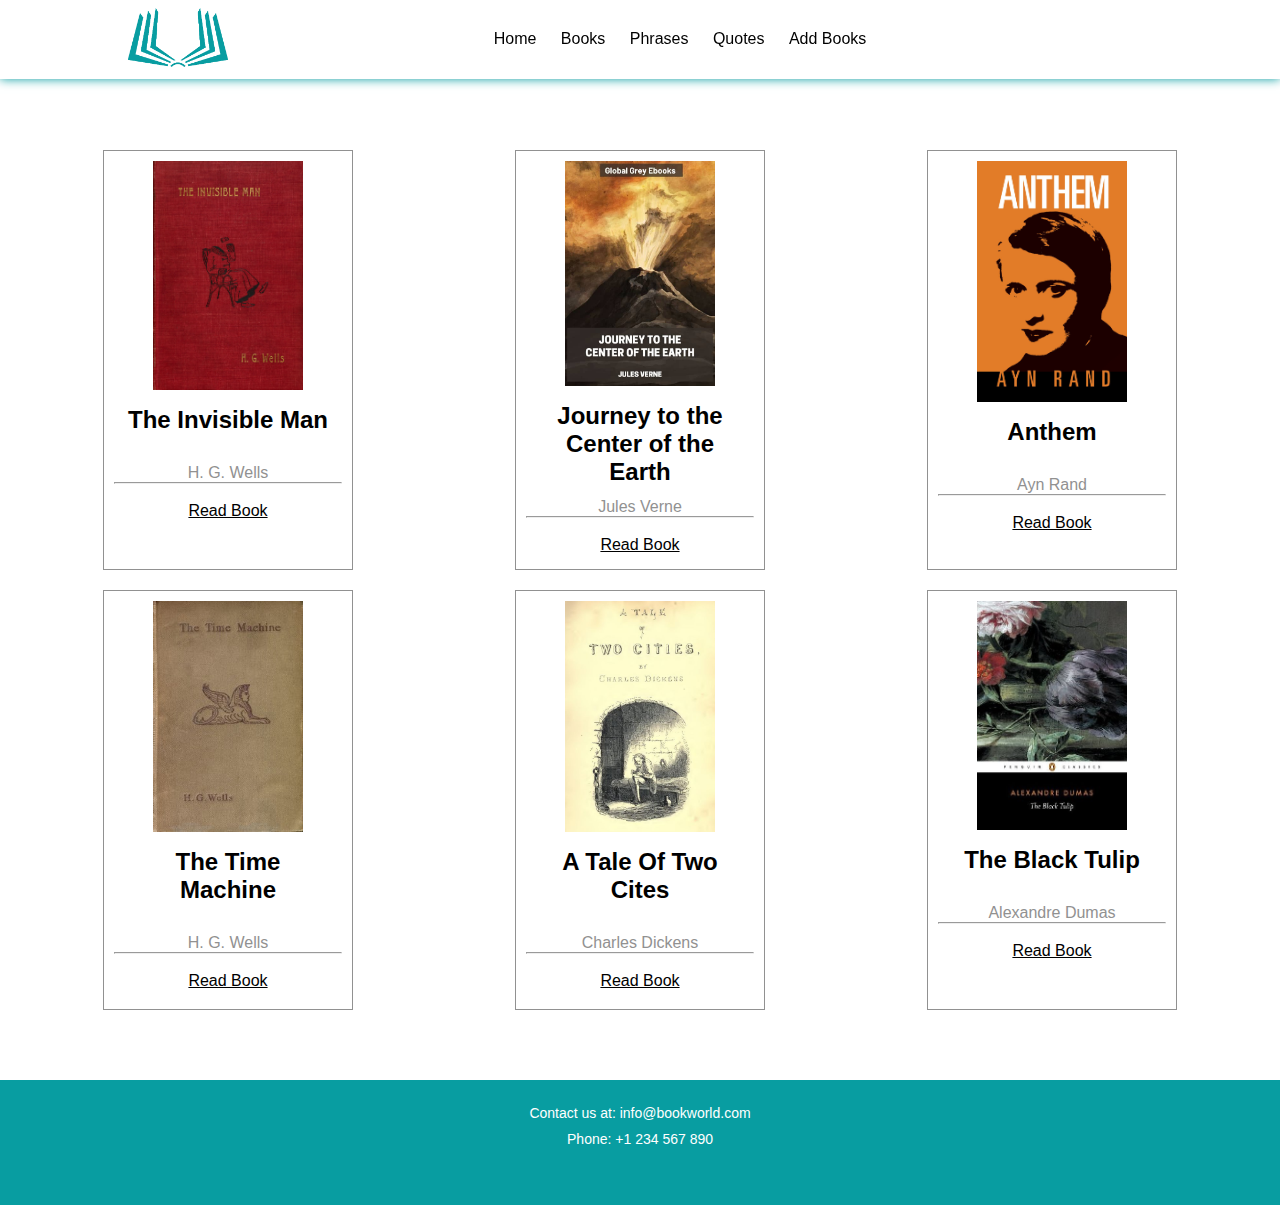
<file: client/Books.html>
<!DOCTYPE html>
<html lang="en">
<head>
    <meta charset="UTF-8">
    <meta http-equiv="X-UA-Compatible" content="IE=edge">
    <meta name="viewport" content="width=device-width, initial-scale=1.0">
    <link rel="shortcut icon" href="./image/logo.png" type="image/x-icon" />
    <title>Book Store Website</title>
    <link rel="stylesheet" href="Books_style.css">
    <link rel="stylesheet" href="https://cdnjs.cloudflare.com/ajax/libs/font-awesome/6.1.1/css/all.min.css" integrity="sha512-KfkfwYDsLkIlwQp6LFnl8zNdLGxu9YAA1QvwINks4PhcElQSvqcyVLLD9aMhXd13uQjoXtEKNosOWaZqXgel0g==" crossorigin="anonymous" referrerpolicy="no-referrer" />
</head>
<body>
    
    <section>

        <nav>

            <div class="logo">
                <img src="image/logo.png">
            </div>

            <ul>
                <li><a href="Home.html">Home</a></li>
                <li><a href="Books.html">Books</a></li>
                <li><a href="phrases.html">Phrases</a></li>
                <li><a href="quotes.html">Quotes</a></li>
                <li><a href="upload.html">Add Books</a></li>
              </ul>
      

            <div class="social_icon">
                <i class="fa-solid fa-magnifying-glass"></i>
                <i class="fa-solid fa-heart"></i>
            </div>

        </nav>

       

    </section>




   



   

    <!--Books-->

    <div class="featured_boks">

        <h1></h1>

        <div class="featured_book_box">

            <div class="featured_book_card">

                <div class="featurde_book_img">
                    <img src="image/env_man.jpg">
                </div>

                <div class="featurde_book_tag">
                    <h2>The Invisible Man</h2>
                    <br>
                    <p class="writer">H. G. Wells</p>
                </div> <hr><br>
                <a class="aa"  href="https://www.gutenberg.org/files/5230/5230-h/5230-h.htm">Read Book</a>
            </div>

            <div class="featured_book_card">

                <div class="featurde_book_img">
                    <img src="image/jules-verne_journey-to-the-center-of-the-earth.jpg">
                </div>

                <div class="featurde_book_tag">
                    <h2>Journey to the Center of the Earth</h2>
                    
                    <p class="writer">Jules Verne</p>
                    <hr>
                    <br>
                </div>  
                
                
                <a class="aa" href="https://www.gutenberg.org/cache/epub/18857/pg18857-images.html">Read Book</a>             

            </div>

            <div class="featured_book_card">

                <div class="featurde_book_img">
                    <img src="image/images.jpg">
                </div>

                <div class="featurde_book_tag">
                    <h2>Anthem</h2>
                    <br>
                    <p class="writer">Ayn Rand
                    </p>
                    
                </div>
                <hr>  
                <br>
                <a class="aa" href="https://www.gutenberg.org/files/1250/1250-h/1250-h.htm">Read Book</a>             

            </div>

            <div class="featured_book_card">

                <div class="featurde_book_img">
                    <img src="image/time machine.jpg">
                </div>

                <div class="featurde_book_tag">
                    <h2>The Time Machine</h2>
                    <br>
                    <p class="writer">H. G. Wells</p>
        
                </div>
                <hr>     
                <br>          
                <a class="aa" href="https://www.gutenberg.org/cache/epub/35/pg35-images.html">Read Book</a>


            </div>

            <div class="featured_book_card">

                <div class="featurde_book_img">
                    <img src="image/a tale of two cites.jpg">
                </div>

                <div class="featurde_book_tag">
                    <h2>A Tale Of Two Cites</h2>
                    <br>
                    <p class="writer">Charles Dickens</p>

                </div>    
                <hr>
                <br>
                <a class="aa" href="https://www.gutenberg.org/files/98/98-h/98-h.htm">Read Book</a>
               

            </div>

            <div class="featured_book_card">

                <div class="featurde_book_img">
                    <img src="image/black tulipjpg.jpg">
                </div>

                <div class="featurde_book_tag">
                    <h2>The Black Tulip</h2>
                    <br>
                    <p class="writer">Alexandre Dumas</p>
        
                </div> 
                <hr>   
                <br>
                <a  class="aa" href="https://www.gutenberg.org/files/965/965-h/965-h.htm">Read Book</a>           

            </div>
            
            
            </div>

            

        </div>

    </div>



    
   

           

  


   <!--Footer-->

   <footer>
    <div class="footer-content">
        <p>Contact us at: info@bookworld.com</p>
        <p>Phone: +1 234 567 890</p>
        <div class="social-icons">
            <a href="#"><i class="fa-brands fa-facebook"></i></a>
            <a href="#"><i class="fa-brands fa-instagram"></i></a>
            <a href="#"><i class="fa-brands fa-twitter"></i></a>
        </div>
    </div>
</footer>
</file>
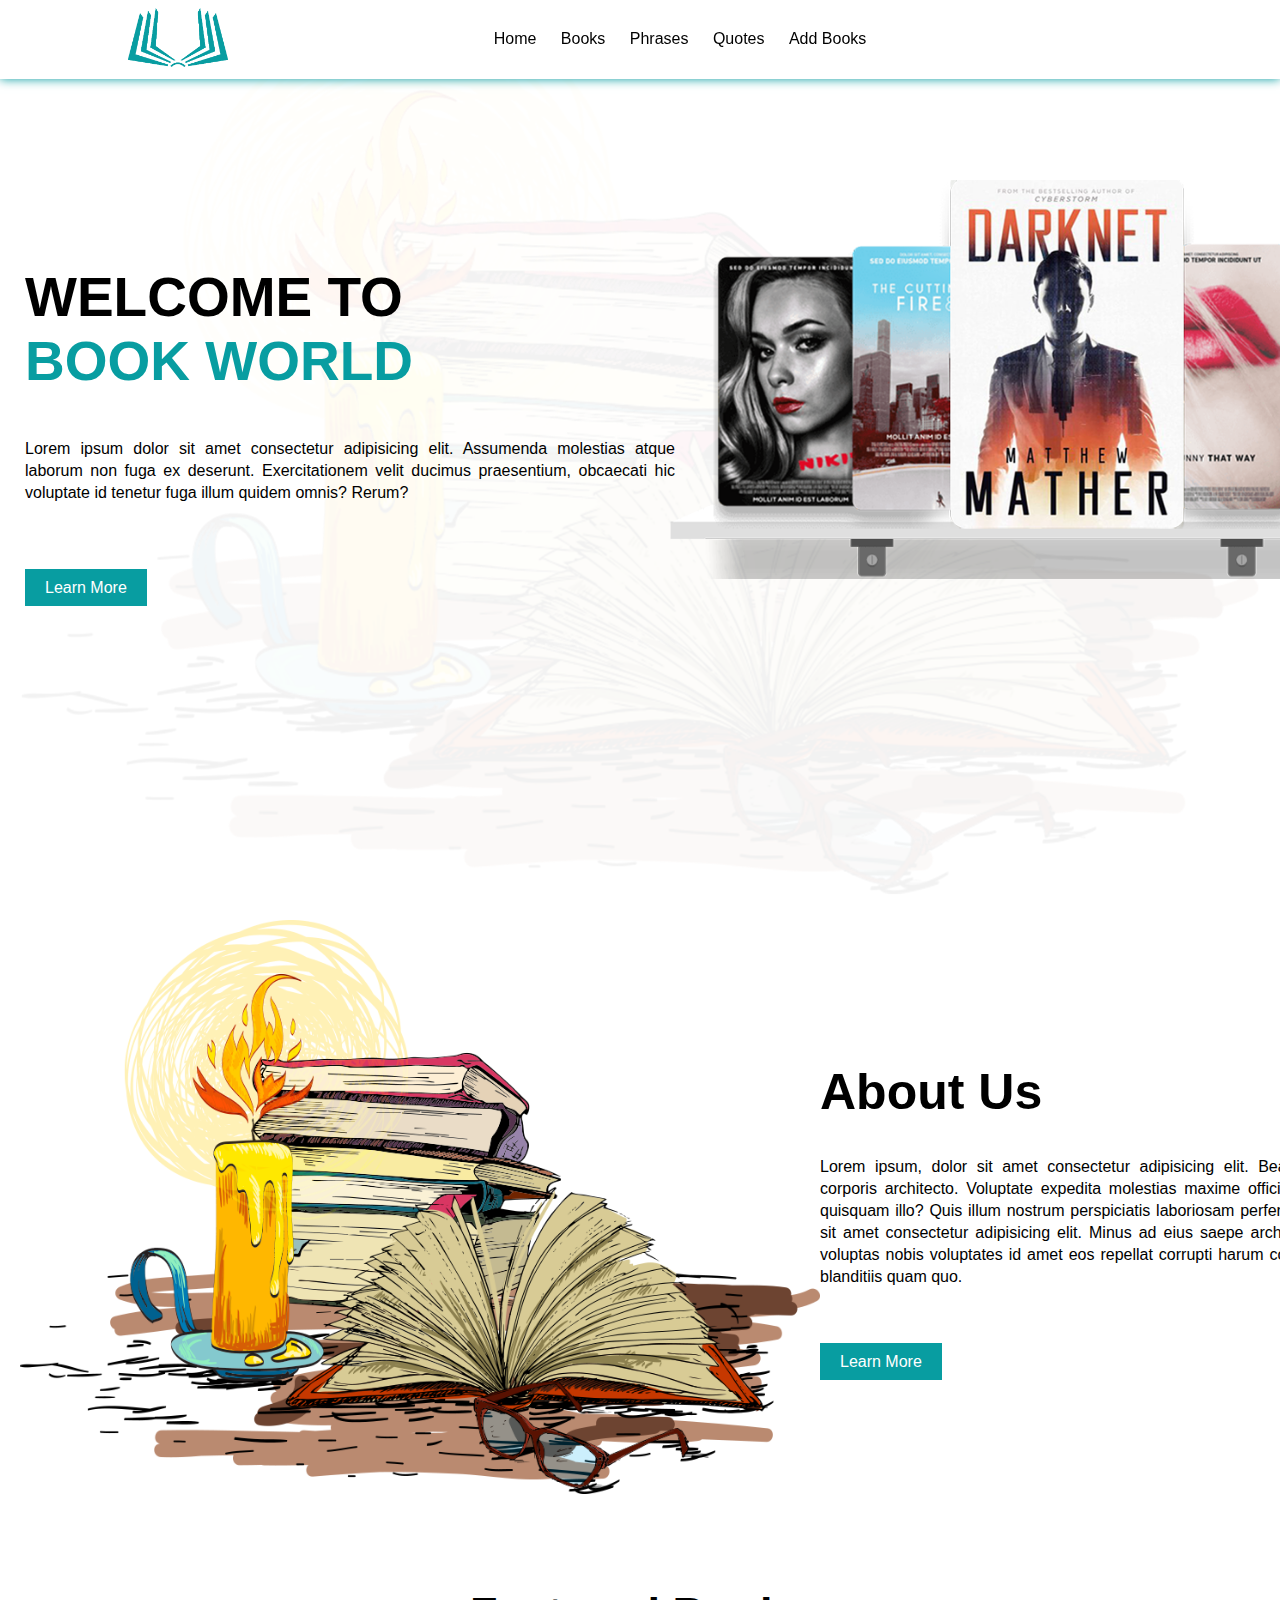
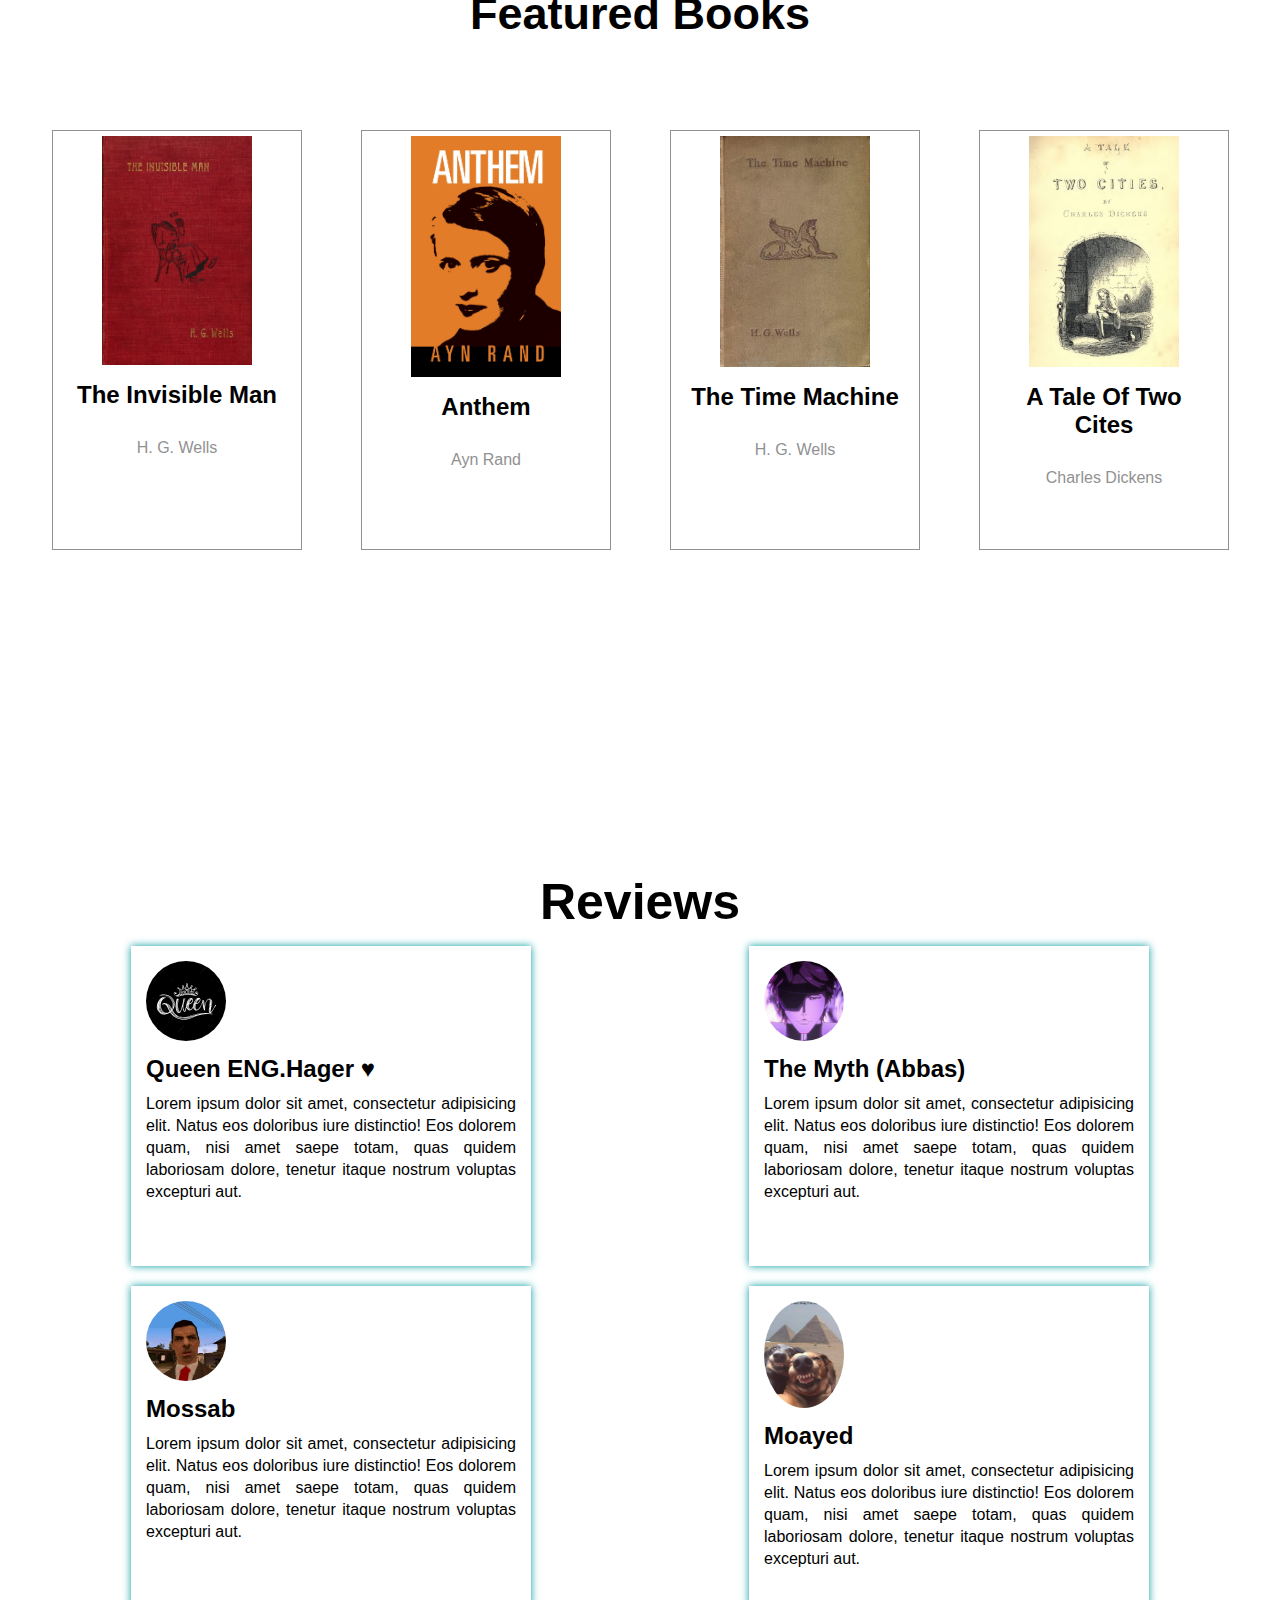
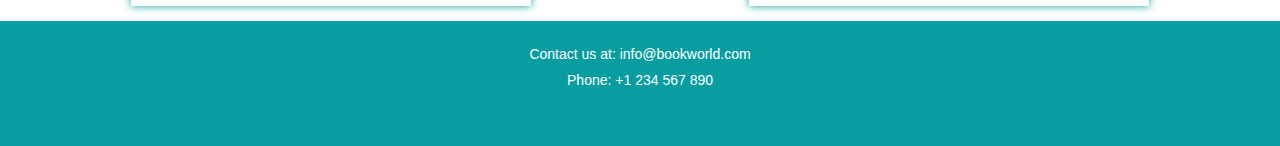
<file: client/Home.html>
<!DOCTYPE html>
<html lang="en">
<head>
    <meta charset="UTF-8">
    <meta http-equiv="X-UA-Compatible" content="IE=edge">
    <meta name="viewport" content="width=device-width, initial-scale=1.0">
    <link rel="shortcut icon" href="./image/logo.png" type="image/x-icon" />
    <title>Book WORLD</title>
    <link rel="stylesheet" href="Home_style.css">
    
    <link rel="stylesheet" href="https://cdnjs.cloudflare.com/ajax/libs/font-awesome/6.1.1/css/all.min.css" integrity="sha512-KfkfwYDsLkIlwQp6LFnl8zNdLGxu9YAA1QvwINks4PhcElQSvqcyVLLD9aMhXd13uQjoXtEKNosOWaZqXgel0g==" crossorigin="anonymous" referrerpolicy="no-referrer" />
</head>
<body>
    
    <section>

        <nav>

            <div class="logo">
                <img src="image/logo.png">
            </div>

            <ul>
                <li><a href="Home.html">Home</a></li>
                <li><a href="Books.html">Books</a></li>
                <li><a href="phrases.html">Phrases</a></li>
                <li><a href="quotes.html">Quotes</a></li>
                <li><a href="upload.html">Add Books</a></li>
              </ul>
      

            <div class="social_icon">
                <i class="fa-solid fa-magnifying-glass"></i>
                <i class="fa-solid fa-heart"></i>
            </div>

        </nav>

        <div class="main">

            <div class="main_tag">
                <h1>WELCOME TO<br><span>BOOK WORLD</span></h1>

                <p>
                    Lorem ipsum dolor sit amet consectetur adipisicing elit. Assumenda molestias atque laborum 
                    non fuga ex deserunt. Exercitationem velit ducimus praesentium, obcaecati hic voluptate id 
                    tenetur fuga illum quidem omnis? Rerum?
                </p>
                <a href="#" class="main_btn">Learn More</a>

            </div>

            <div class="main_img">
                <img src="image/table.png">
            </div>

        </div>

    </section>

    <!--About-->

    <div class="about">

        <div class="about_image">
            <img src="image/about.png">
        </div>
        <div class="about_tag">
            <h1>About Us</h1>
            <p>
                Lorem ipsum, dolor sit amet consectetur adipisicing elit. Beatae cumque atque dolor corporis 
                architecto. Voluptate expedita molestias maxime officia natus consectetur dolor quisquam illo? 
                Quis illum nostrum perspiciatis laboriosam perferendis? Lorem ipsum dolor sit amet consectetur 
                adipisicing elit. Minus ad eius saepe architecto aperiam laboriosam voluptas nobis voluptates 
                id amet eos repellat corrupti harum consectetur, dolorum dolore blanditiis quam quo.
            </p>
            <a href="#" class="about_btn">Learn More</a>
        </div>

    </div>

    <!--Books-->

    <div class="featured_boks">

        <h1>Featured Books</h1>

        <div class="featured_book_box">

            <div class="featured_book_card">

                <div class="featurde_book_img">
                    <img src="image/env_man.jpg">
                </div>

                <div class="featurde_book_tag">
                    <h2>The Invisible Man</h2>
                    <br>
                    <p class="writer">H. G. Wells</p>
                </div>  
                             

            </div>

            <div class="featured_book_card">

                <div class="featurde_book_img">
                    <img src="image/images.jpg">
                </div>

                <div class="featurde_book_tag">
                    <h2>Anthem</h2>
                    <br>
                    <p class="writer">Ayn Rand
                    </p>
                    
                </div>

            </div>

            <div class="featured_book_card">

                <div class="featurde_book_img">
                    <img src="image/time machine.jpg">
                </div>

                <div class="featurde_book_tag">
                    <h2>The Time Machine</h2>
                    <br>
                    <p class="writer">H. G. Wells</p>
        
                </div>             

            </div>

            <div class="featured_book_card">

                <div class="featurde_book_img">
                    <img src="image/a tale of two cites.jpg">
                </div>

                <div class="featurde_book_tag">
                    <h2>A Tale Of Two Cites</h2>
                    <br>
                    <p class="writer">Charles Dickens</p>

                </div>             

            </div>

        </div>

    </div>

    <!--Reviews-->

    <div class="reviews">
        <h1>Reviews</h1>

        <div class="review_box">

            <div class="review_card">
                <i class="fa-solid fa-quote-right"></i>
                <div class="card_top">
                    <img src="image/queen.jpeg">
                </div>
                <div class="card">
                    <h2>Queen ENG.Hager <span>&#9829;</span></h2>
                    <p>Lorem ipsum dolor sit amet, consectetur adipisicing elit. Natus eos doloribus iure 
                        distinctio! Eos dolorem quam, nisi amet saepe totam, quas quidem laboriosam dolore, 
                        tenetur itaque nostrum voluptas excepturi aut.
                    </p>
                    <div class="review_icon">
                        <i class="fa-solid fa-star"></i>
                        <i class="fa-solid fa-star"></i>
                        <i class="fa-solid fa-star"></i>
                        <i class="fa-solid fa-star"></i>
                        <i class="fa-solid fa-star-half-stroke"></i>
                    </div>
                </div>
            </div>

            <div class="review_card">
                <i class="fa-solid fa-quote-right"></i>
                <div class="card_top">
                    <img src="image/izen.jpeg">
                </div>
                <div class="card">
                    <h2>The Myth (Abbas) </h2>
                    <p>Lorem ipsum dolor sit amet, consectetur adipisicing elit. Natus eos doloribus iure 
                        distinctio! Eos dolorem quam, nisi amet saepe totam, quas quidem laboriosam dolore, 
                        tenetur itaque nostrum voluptas excepturi aut.
                    </p>
                    <div class="review_icon">
                        <i class="fa-solid fa-star"></i>
                        <i class="fa-solid fa-star"></i>
                        <i class="fa-solid fa-star"></i>
                        <i class="fa-solid fa-star"></i>
                        <i class="fa-solid fa-star-half-stroke"></i>
                    </div>
                </div>
            </div>

            <div class="review_card">
                <i class="fa-solid fa-quote-right"></i>
                <div class="card_top">
                    <img src="image/Funny Bunny Opi.jpeg">
                </div>
                <div class="card">
                    <h2>Mossab</h2>
                    <p>Lorem ipsum dolor sit amet, consectetur adipisicing elit. Natus eos doloribus iure 
                        distinctio! Eos dolorem quam, nisi amet saepe totam, quas quidem laboriosam dolore, 
                        tenetur itaque nostrum voluptas excepturi aut.
                    </p>
                    <div class="review_icon">
                        <i class="fa-solid fa-star"></i>
                        <i class="fa-solid fa-star"></i>
                        <i class="fa-solid fa-star"></i>
                        <i class="fa-solid fa-star"></i>
                        <i class="fa-solid fa-star-half-stroke"></i>
                    </div>
                </div>
            </div>

            <div class="review_card">
                <i class="fa-solid fa-quote-right"></i>
                <div class="card_top">
                    <img src="image/2dogs.jpeg">
                </div>
                <div class="card">
                    <h2>Moayed</h2>
                    <p>Lorem ipsum dolor sit amet, consectetur adipisicing elit. Natus eos doloribus iure 
                        distinctio! Eos dolorem quam, nisi amet saepe totam, quas quidem laboriosam dolore, 
                        tenetur itaque nostrum voluptas excepturi aut.
                    </p>
                    <div class="review_icon">
                        <i class="fa-solid fa-star"></i>
                        <i class="fa-solid fa-star"></i>
                        <i class="fa-solid fa-star"></i>
                        <i class="fa-solid fa-star"></i>
                        <i class="fa-solid fa-star-half-stroke"></i>
                    </div>
                </div>
            </div>

        </div>

    </div>

    <!--Footer-->

    <footer>
        <div class="footer-content">
            <p>Contact us at: info@bookworld.com</p>
            <p>Phone: +1 234 567 890</p>
            <div class="social-icons">
                <a href="#"><i class="fa-brands fa-facebook"></i></a>
                <a href="#"><i class="fa-brands fa-instagram"></i></a>
                <a href="#"><i class="fa-brands fa-twitter"></i></a>
            </div>
        </div>
    </footer>

</body>
</html>
</file>
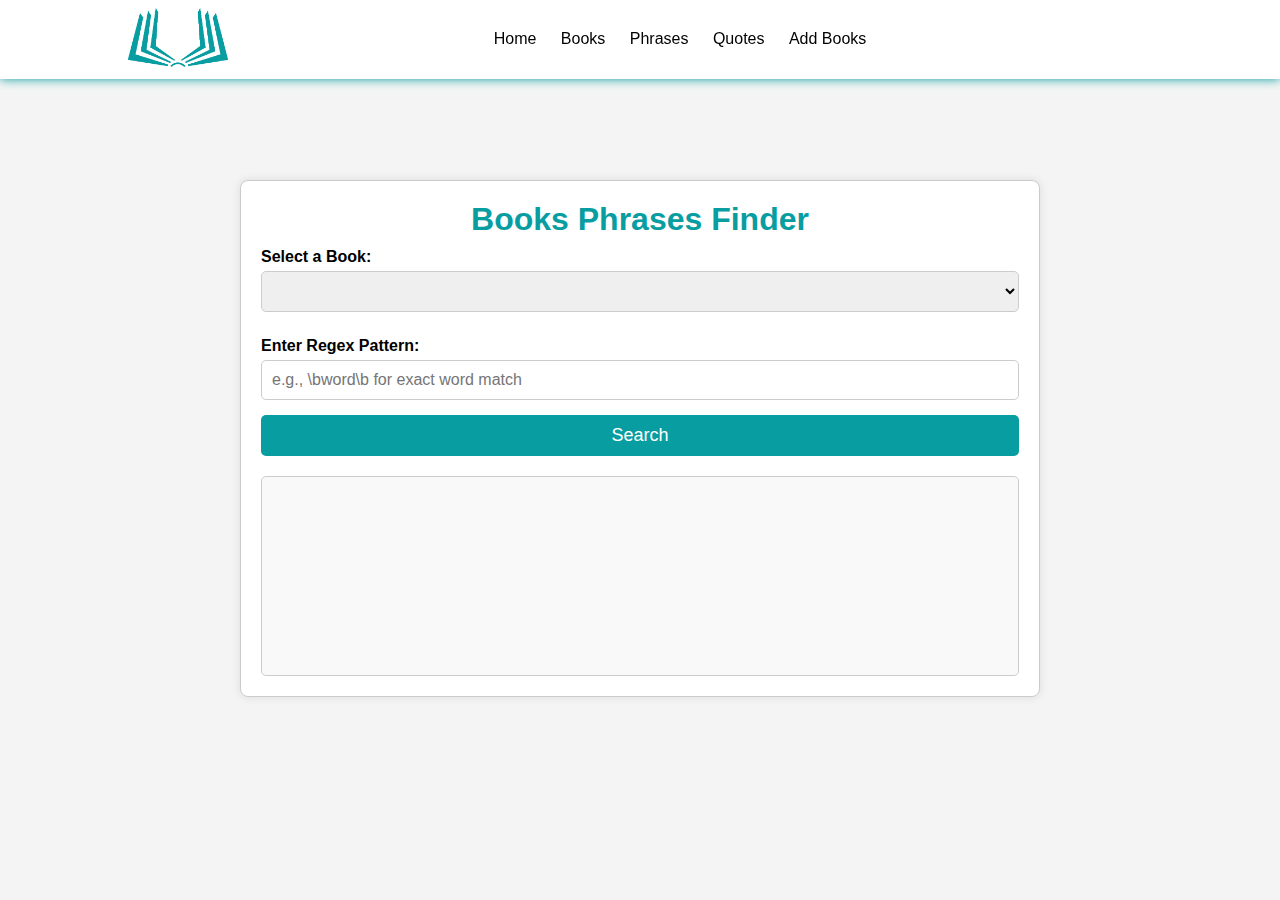
<file: client/phrases.html>
<!DOCTYPE html>
<html lang="en">
  <head>
    <meta charset="UTF-8" />
    <meta name="viewport" content="width=device-width, initial-scale=1.0" />
    <link rel="shortcut icon" href="./image/logo.png" type="image/x-icon" />
    <title>Regex Tester</title>
    <link rel="stylesheet" href="phrases_style.css" />
  </head>
  <body>
    <section>
      <nav>
        <div class="logo">
          <img src="image/logo.png" />
        </div>

        <ul>
          <li><a href="Home.html">Home</a></li>
          <li><a href="Books.html">Books</a></li>
          <li><a href="phrases.html">Phrases</a></li>
          <li><a href="quotes.html">Quotes</a></li>
          <li><a href="upload.html">Add Books</a></li>
        </ul>

        <div class="social_icon">
          <i class="fa-solid fa-magnifying-glass"></i>
          <i class="fa-solid fa-heart"></i>
        </div>
      </nav>
    </section>
    <div class="regex-container">
      <h1>Books Phrases Finder</h1>

      <label for="book-select">Select a Book:</label>
      <select id="book-select"></select>

      <label for="regex-input">Enter Regex Pattern:</label>
      <input
        type="text"
        id="regex_input"
        placeholder="e.g., \bword\b for exact word match"
      />

      <button id="search-btn">Search</button>

      <div class="output" id="output">
        <!-- Results will appear here -->
      </div>
    </div>

    <script>
      // Fetch books and populate dropdown
      const bookSelect = document.getElementById("book-select");
      const searchButton = document.getElementById("search-btn");
      const regexInput = document.getElementById("regex_input");
      const outputDiv = document.getElementById("output");

      async function fetchBooks() {
        try {
          const response = await fetch("http://127.0.0.1:5000/api/books_list");
          const books = await response.json();
          console.log(books);
          books.forEach((book) => {
            const option = document.createElement("option");
            option.value = book.id;
            option.textContent = book.name;
            bookSelect.appendChild(option);
          });
        } catch (error) {
          console.error("Error fetching books:", error);
        }
      }

      // Perform regex search
      searchButton.addEventListener("click", async (e) => {
        e.preventDefault();

        outputDiv.innerHTML = `<span id="loading"></span>`;
        searchButton.style.cursor = "not-allowed";

        let formData = new FormData();
        const bookId = bookSelect.value;
        const regexPattern = regexInput.value;
        formData.append("book_id", bookId);
        formData.append("search_term", regexPattern);

        console.log(bookId, regexPattern);
        console.log("Form data");
        // console.log(formData.get("book_id"), formData.get("search_term"));
        console.log(formData);

        if (!regexPattern) {
          outputDiv.innerHTML = `<span class="error_message">Please enter a regex pattern.</span>`;
          return;
        }

        try {
          const response = await fetch("http://127.0.0.1:5000/search", {
            method: "POST",
            body: formData,
          });

          const result = await response.json();
          searchButton.style.cursor = "pointer";
          let output = {
            book_name: "",
            searching: "",
            matches: [],
          };
          if (result) {
            console.log(result);
            output.book_name = result.book_name;
            output.searching = result.search_term;
            output.matches = result.results;
            // console.log(output);
            console.log(output.matches);
            outputDiv.innerHTML = `
                <h1 class="heading">Searching File: ${output.book_name}</h1>
                <h2 class="searching">Pattern: ${output.searching}<h2>
                <ul class="list">
                    ${
                      output.matches
                        ? output.matches
                            .map((match) => {
                              return `<li>${match.replace("/,/g", "")}</li>`;
                            })
                            .join("")
                        : "<li>No matches found.</li>"
                    }   
                </ul>`;
          } else {
            outputDiv.innerHTML = `<span class="error_message">No matches found.</span>`;
          }
        } catch (error) {
          console.error("Error performing regex search:", error);
          outputDiv.innerHTML = `<span class="error_message">An error occurred while searching.</span>`;
        }
      });

      // Initialize the page
      fetchBooks();
    </script>
  </body>
</html>
</file>
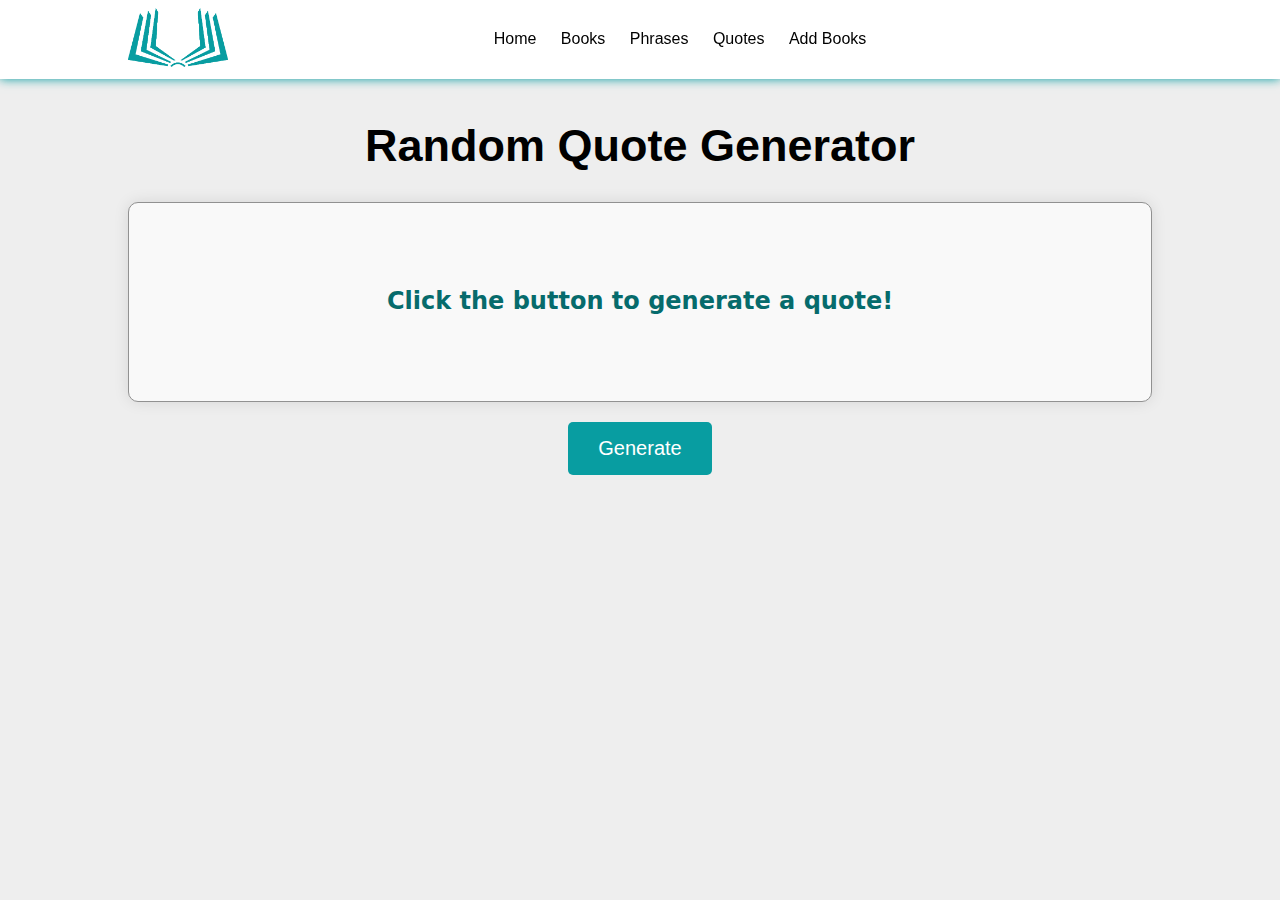
<file: client/quotes.html>
<!DOCTYPE html>
<html lang="en">
  <head>
    <meta charset="UTF-8" />
    <meta name="viewport" content="width=device-width, initial-scale=1.0" />
    <link rel="shortcut icon" href="./image/logo.png" type="image/x-icon" />
    <title>Quote Generator</title>
    <link rel="stylesheet" href="quotes_style.css" />
  </head>
  <body>
    <!-- Navigation Bar -->
    <section>
      <nav>
        <div class="logo">
          <img src="image/logo.png" />
        </div>

        <ul>
          <li><a href="Home.html">Home</a></li>
          <li><a href="Books.html">Books</a></li>
          <li><a href="phrases.html">Phrases</a></li>
          <li><a href="quotes.html">Quotes</a></li>
          <li><a href="upload.html">Add Books</a></li>
        </ul>

        <div class="social_icon">
          <i class="fa-solid fa-magnifying-glass"></i>
          <i class="fa-solid fa-heart"></i>
        </div>
      </nav>
    </section>

    <!-- Quote Generator Section -->
    <div class="quote_generator">
      <h1>Random Quote Generator</h1>
      <div class="quote_box" id="quoteBox">
        <h2 id="author"></h2>
        <p id="quoteText">Click the button to generate a quote!</p>
      </div>
      <button class="generate_btn" onclick="generateQuote()">Generate</button>
    </div>

    <script>
      let isLoading = false;
      let quotes = {
        author: "",
        quote: "",
      };
      async function generateQuote() {
        isLoading = true;
        const request = await fetch("http://127.0.0.1:5000/api/random_quote");
        console.log(request);
        const data = await request.json();
        if (!data) {
          isLoading = false;
          document.getElementById("quoteText").innerText =
            "<span class='error_message'>Error: Could not fetch quote</span>";
          return;
        }
        quotes.author = data.author;
        quotes.quote = data.text;
        isLoading = false;
        document.getElementById("author").innerText = isLoading
          ? "Author..."
          : quotes.author;
        document.getElementById("quoteText").innerText = isLoading
          ? "Loading..."
          : quotes.quote;
      }
    </script>
  </body>
</html>
</file>
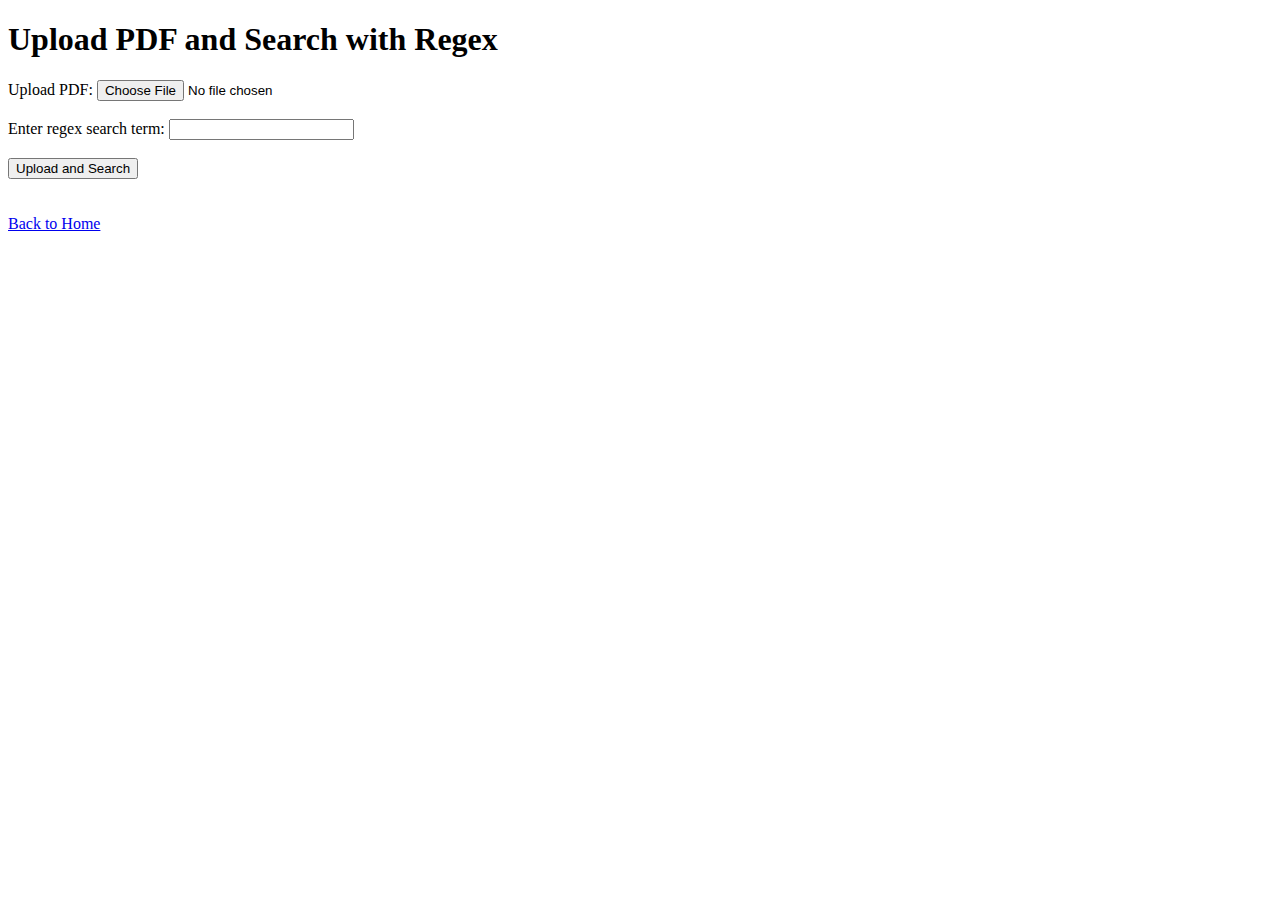
<file: python/templates/pdf_page.html>
<!DOCTYPE html>
<html lang="en">
<head>
    <meta charset="UTF-8">
    <meta name="viewport" content="width=device-width, initial-scale=1.0">
    <title>PDF Regex Search</title>
</head>
<body>
    <h1>Upload PDF and Search with Regex</h1>

    <form action="/pdf" method="POST" enctype="multipart/form-data">
        <label for="pdf">Upload PDF:</label>
        <input type="file" name="pdf" id="pdf" required><br><br>

        <label for="search_term">Enter regex search term:</label>
        <input type="text" name="search_term" id="search_term" required><br><br>

        <button type="submit">Upload and Search</button>
    </form>

    <br><br>
    <a href="/">Back to Home</a>
</body>
</html>
</file>
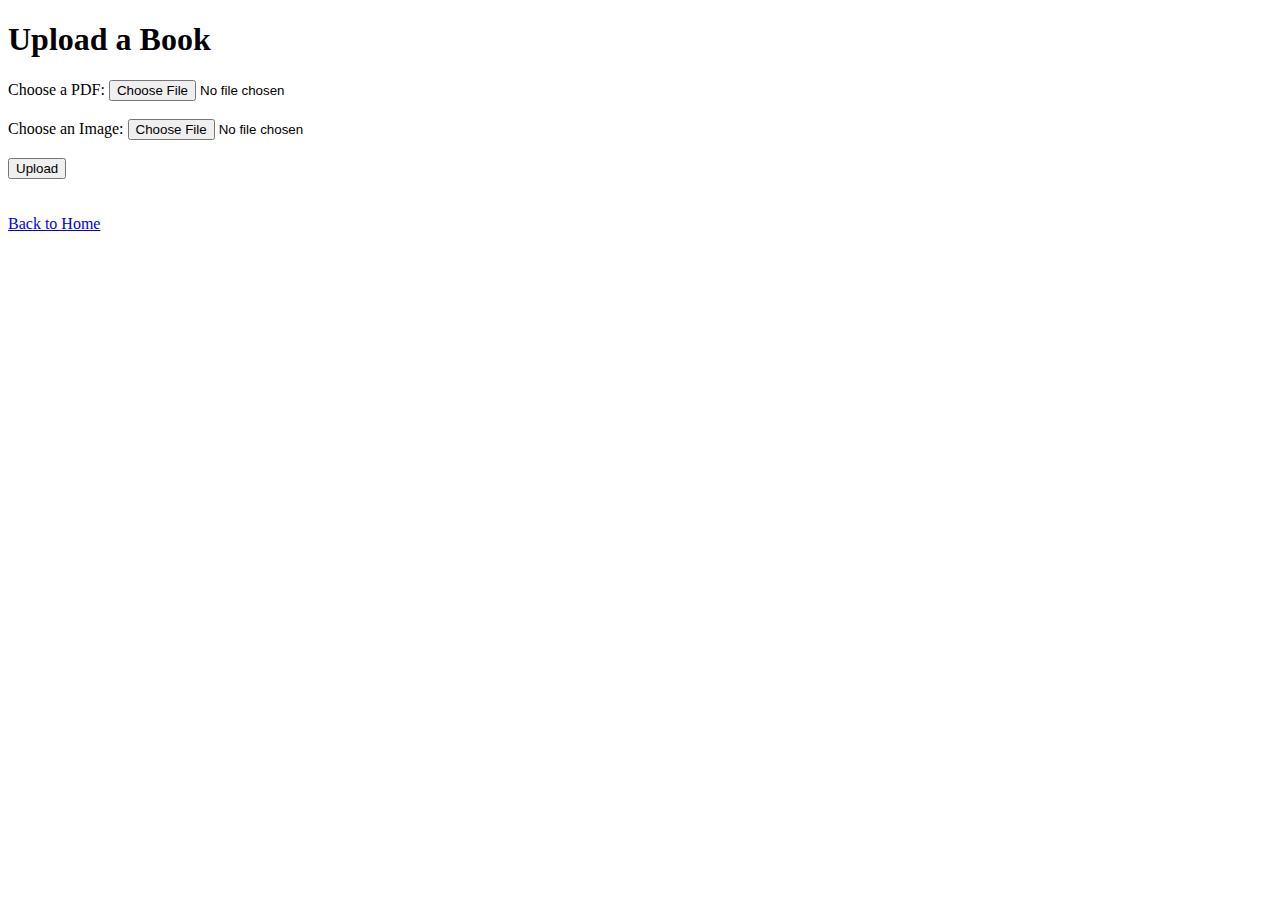
<file: python/templates/upload_book.html>
<!DOCTYPE html>
<html lang="en">
<head>
    <meta charset="UTF-8">
    <meta name="viewport" content="width=device-width, initial-scale=1.0">
    <title>Upload Book</title>
</head>
<body>
    <h1>Upload a Book</h1>
    <form action="/upload_book" method="POST" enctype="multipart/form-data">
        <label for="pdf">Choose a PDF:</label>
        <input type="file" name="pdf" id="pdf" accept="application/pdf" required><br><br>

        <label for="image">Choose an Image:</label>
        <input type="file" name="image" id="image" accept="image/*" required><br><br>

        <button type="submit">Upload</button>
    </form>

    <br><br>
    <a href="/">Back to Home</a>
</body>
</html>
</file>
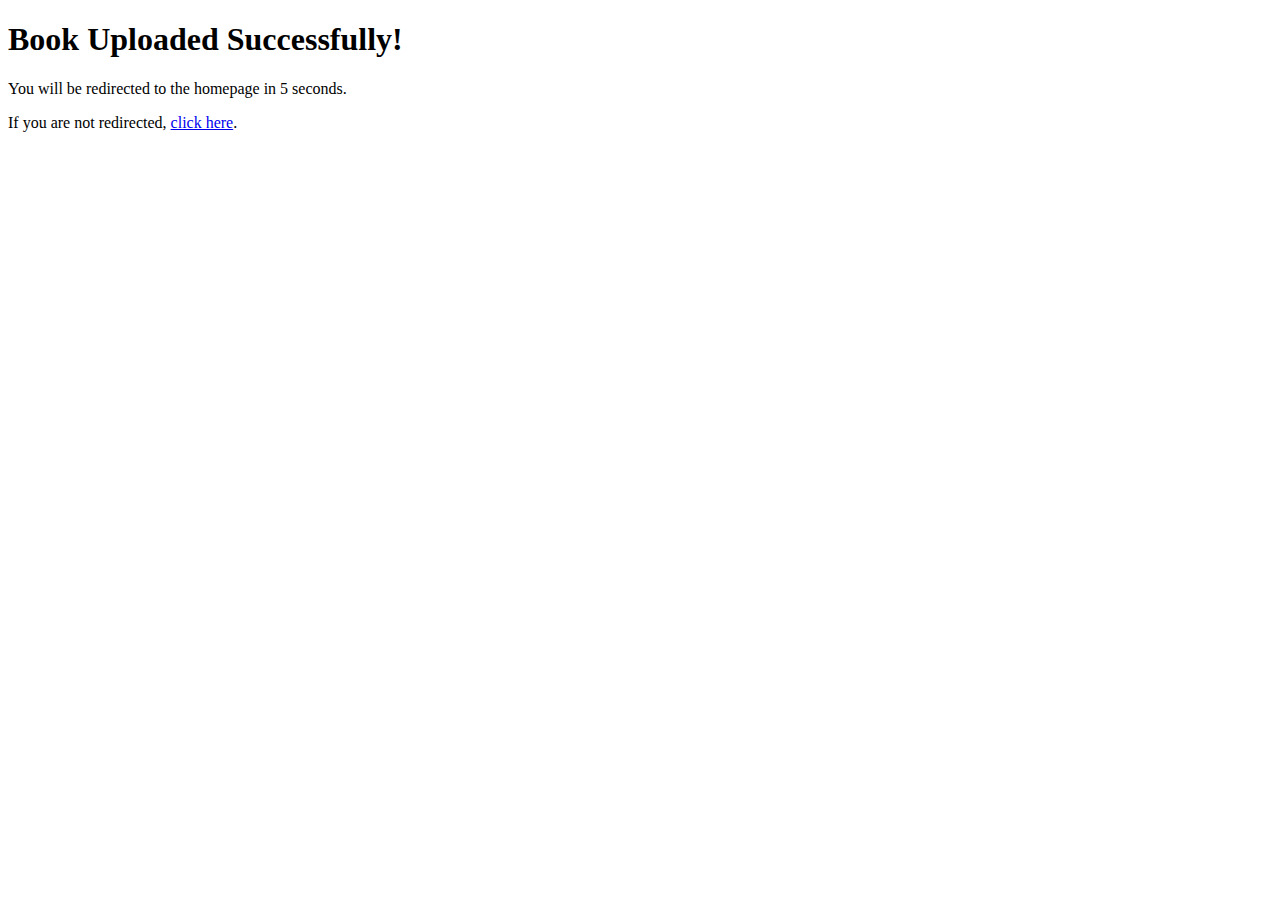
<file: python/templates/upload_success.html>
<!DOCTYPE html>
<html lang="en">
<head>
    <meta charset="UTF-8">
    <meta name="viewport" content="width=device-width, initial-scale=1.0">
    <title>Upload Successful</title>
    <meta http-equiv="refresh" content="5;url=/" />
</head>
<body>
    <h1>Book Uploaded Successfully!</h1>
    <p>You will be redirected to the homepage in 5 seconds.</p>
    <p>If you are not redirected, <a href="/">click here</a>.</p>
</body>
</html>
</file>
<file: client/Home_style.css>
*{
    margin: 0;
    padding: 0;
    box-sizing: border-box;
    font-family: sans-serif;
}

section{
    width: 100%;
    height: 100vh;
    background-image: url(image/bg.png);
    background-size: cover;
    background-position: center;
}

section nav{
    width: 100%;
    display: flex;
    align-items: center;
    justify-content: space-around;
    box-shadow: 0 0 10px #089da1;
    background: #fff;
    position: fixed;
    left: 0;
    z-index: 100;
}

section nav .logo img{
    width: 100px;
    cursor: pointer;
    margin: 8px 0;
}

section nav ul{
    list-style: none;
}

section nav li{
    display: inline-block;
    padding: 0 10px;
}

section nav li a{
    text-decoration: none;
    color: #000;
}

section nav li a:hover{
    color: #089da1;
}

section nav .social_icon i{
    margin: 0 5px;
    font-size: 18px;
}

section nav .social_icon i:hover{
    color: #089da1;
    cursor: pointer;
}

section .main{
    display: flex;
    align-items: center;
    justify-content: space-around;
    position: relative;
    top: 10%;
}

section .main h1{
    position: relative;
    font-size: 55px;
    top: 80px;
    left: 25px;
}

section .main h1 span{
    color: #089da1;
}

section .main p{
    width: 650px;
    text-align: justify;
    line-height: 22px;
    position: relative;
    top: 125px;
    left: 25px;
}

section .main .main_tag .main_btn{
    background: #089da1;
    padding: 10px 20px;
    position: relative;
    top: 200px;
    left: 25px;
    color: #fff;
    text-decoration: none;
}

section .main .main_img img{
    width: 780px;
    position: relative;
    top: 90px;
    left: 20px;
}

.about{
    width: 100%;
    height: auto;
    padding: 20px;
    display: flex;
    align-items: center;
    justify-content: space-around;
}


.about .about_image img{
    width: 800px;
}

.about .about_tag h1{
    font-size: 50px;
    position: relative;
    bottom: 35px;
}

.about .about_tag p{
    line-height: 22px;
    width: 650px;
    text-align: justify;
    margin-bottom: 15px;
}

.about .about_tag .about_btn{
    padding: 10px 20px;
    background: #089da1;
    color: #fff;
    text-decoration: none;
    position: relative;
    top: 50px;
}

.featured_boks{
    width: 100%;
    height: 100vh;
    padding: 70px 0;
}

.featured_boks h1{
    display: flex;
    align-items: center;
    justify-content: center;
    margin-bottom: 30px;
    font-size: 45px;
}

.featured_boks .featured_book_box{
    width: 95%;
    height: 60vh;
    margin: 0 auto;
    display: grid;
    grid-template-columns: repeat(auto-fill, minmax(250px, 1fr));
    gap: 20px;
}

.featured_boks .featured_book_box .featured_book_card{
    width: 250px;
    height: 420px;
    text-align: center;
    padding: 5px;
    border: 1px solid #919191;
    margin: auto 20px;
}

.featured_boks .featured_book_box .featured_book_card:hover{
    box-shadow: 0 0 5px #089da1;
}

.featured_boks .featured_book_box .featured_book_card .featurde_book_img img{
    width: 150px;
}

.featured_boks .featured_book_box .featured_book_card .featurde_book_tag h2{
    margin: 12px;
}

.featured_boks .featured_book_box .featured_book_card .featurde_book_tag .writer{
    color: #919191;
}

.featured_boks .featured_book_box .featured_book_card .featurde_book_tag .categories{
    color: #089da1;
    margin-top: 8px;
}

.featured_boks .featured_book_box .featured_book_card .featurde_book_tag .book_price{
    margin-top: 8px;
    font-weight: bold;
    margin-bottom: 15px;
}

.featured_boks .featured_book_box .featured_book_card .featurde_book_tag .book_price sub{
    font-weight: 100;
    padding: 0 5px;
}

.featured_boks .featured_book_box .featured_book_card .featurde_book_tag .f_btn{
    padding: 8px 20px;
    border: 2px solid #089da1;
    text-decoration: none;
    color: #000;
}

.reviews{
    width: 100%;
    height: auto;
}

.reviews h1{
    text-align: center;
    font-size: 50px;
    margin-top: 55px;
}

.reviews .review_box{
    width: 95%;
    height: auto;
    margin: 15px auto;
    display: grid;
    grid-template-columns: repeat(auto-fill, minmax(400px, 1fr));
    gap: 20px;
    justify-content: center;
}

.reviews .review_box .review_card{
    width: 100%;
    max-width: 400px;
    height: 320px;
    box-shadow: 0 0 8px #089da1;
    padding: 15px;
    margin: auto;
}

.reviews .review_box .review_card i{
    float: right;
    font-size: 120px;
    position: relative;
    bottom: 20px;
    color: #eaeaea;
}

.reviews .review_box .review_card .card_top img{
    width: 80px;
    border-radius: 50%;
    margin-bottom: 10px;
}

.reviews .review_box .review_card .card p{
    margin: 10px 0 10px 0;
    text-align: justify;
    line-height: 22px;
}

.reviews .review_box .review_card .card .review_icon i{
    font-size: 16px;
    float: left;
    margin-top: 20px;
    color: #089da1;
    padding: 0 1px;
}

footer {
    width: 100%;
    background: #089da1;
    color: #fff;
    padding: 20px 0;
    text-align: center;
    position: relative;
}

footer .footer-content {
    display: flex;
    flex-direction: column;
    align-items: center;
    justify-content: center;
}

footer .footer-content p {
    margin: 5px 0;
    font-size: 14px;
}

footer .social-icons {
    margin-top: 10px;
}

footer .social-icons a {
    color: #fff;
    margin: 0 10px;
    font-size: 20px;
    text-decoration: none;
}

footer .social-icons a:hover {
    color: #066b6c;
}
</file>
<file: client/Books_style.css>
/* General Reset */
* {
    margin: 0;
    padding: 0;
    box-sizing: border-box;
    font-family: sans-serif;
}

/* Section Styles */
section {
    width: 100%;
    background-image: url(image/bg.png);
}

/* Navigation Bar */
section nav {
    width: 100%;
    display: flex;
    align-items: center;
    justify-content: space-around;
    box-shadow: 0 0 10px #089da1;
    background: #fff;
    position: fixed;
    left: 0;
    top: 0;
    z-index: 100;
}

section nav .logo img {
    width: 100px;
    cursor: pointer;
    margin: 8px 0;
}

section nav ul {
    list-style: none;
}

section nav li {
    display: inline-block;
    padding: 0 10px;
}

section nav li a {
    text-decoration: none;
    color: #000;
}

section nav li a:hover {
    color: #089da1;
}

section nav .social_icon i {
    margin: 0 5px;
    font-size: 18px;
}

section nav .social_icon i:hover {
    color: #089da1;
    cursor: pointer;
}

/* Featured Books Section */
.featured_boks {
    width: 100%;
    padding: 70px 0 50px; /* Add bottom padding */
}

.aa{
    color: black;
}

.featured_boks h1 {
    display: flex;
    align-items: center;
    justify-content: center;
    margin-bottom: 30px;
    margin-top: 50px;
    font-size: 45px;
}

.featured_boks .featured_book_box {
    width: 95%;
    margin: 0 auto;
    display: grid;
    grid-template-columns: repeat(3, 1fr); /* 3 items per row */
    gap: 20px;
    padding-bottom: 20px; /* Space below grid */
}

.featured_boks .featured_book_box .featured_book_card {
    width: 250px;
    height: 420px;
    text-align: center;
    padding: 10px;
    border: 1px solid #919191;
    margin: auto;
    transition: box-shadow 0.3s ease;
}

.featured_boks .featured_book_box .featured_book_card:hover {
    box-shadow: 0 0 10px #089da1;
}

.featured_boks .featured_book_box .featured_book_card .featurde_book_img img {
    width: 150px;
}

.featured_boks .featured_book_box .featured_book_card .featurde_book_tag h2 {
    margin: 12px;
}

.featured_boks .featured_book_box .featured_book_card .featurde_book_tag .writer {
    color: #919191;
}

.featured_boks .featured_book_box .featured_book_card .featurde_book_tag .categories {
    color: #089da1;
    margin-top: 8px;
}

.featured_boks .featured_book_box .featured_book_card .featurde_book_tag .book_price {
    margin-top: 8px;
    font-weight: bold;
    margin-bottom: 15px;
}

.featured_boks .featured_book_box .featured_book_card .featurde_book_tag .book_price sub {
    font-weight: 100;
    padding: 0 5px;
}

.featured_boks .featured_book_box .featured_book_card .featurde_book_tag .f_btn {
    padding: 8px 20px;
    border: 2px solid #089da1;
    text-decoration: none;
    color: #000;
}

/* Scrollbar Styles */
::-webkit-scrollbar {
    width: 10px;
    height: 5px;
}

::-webkit-scrollbar-track {
    box-shadow: inset 0 0 8px rgba(0, 0, 0, 0.2);
}

::-webkit-scrollbar-thumb {
    background: #089da1;
    border-radius: 10px;
}

footer {
    width: 100%;
    background: #089da1;
    color: #fff;
    padding: 20px 0;
    text-align: center;
    position: relative;
}

footer .footer-content {
    display: flex;
    flex-direction: column;
    align-items: center;
    justify-content: center;
}

footer .footer-content p {
    margin: 5px 0;
    font-size: 14px;
}

footer .social-icons {
    margin-top: 10px;
}

footer .social-icons a {
    color: #fff;
    margin: 0 10px;
    font-size: 20px;
    text-decoration: none;
}

footer .social-icons a:hover {
    color: #066b6c;
}
</file>
<file: client/phrases_style.css>
/* General Reset */
* {
  margin: 0;
  padding: 0;
  box-sizing: border-box;
  font-family: sans-serif;
}

/* Section Styles */
section {
  width: 100%;
  background-image: url(image/bg.png);
}

/* Navigation Bar */
section nav {
  width: 100%;
  display: flex;
  align-items: center;
  justify-content: space-around;
  box-shadow: 0 0 10px #089da1;
  background: #fff;
  position: fixed;
  left: 0;
  top: 0;
  z-index: 100;
}

section nav .logo img {
  width: 100px;
  cursor: pointer;
  margin: 8px 0;
}

section nav ul {
  list-style: none;
}

section nav li {
  display: inline-block;
  padding: 0 10px;
}

section nav li a {
  text-decoration: none;
  color: #000;
}

section nav li a:hover {
  color: #089da1;
}

section nav .social_icon i {
  margin: 0 5px;
  font-size: 18px;
}

section nav .social_icon i:hover {
  color: #089da1;
  cursor: pointer;
}
body {
  font-family: sans-serif;
  margin: 0;
  padding: 0;
  background-color: #f4f4f4;
}

.regex-container {
  width: 80%;
  max-width: 800px;
  margin: 50px auto;
  padding: 20px;
  background: #fff;
  border: 1px solid #ccc;
  border-radius: 8px;
  box-shadow: 0 0 10px rgba(0, 0, 0, 0.1);
  margin-top: 20vh;
}

.regex-container h1 {
  text-align: center;
  color: #089da1;
}

.regex-container label {
  display: block;
  margin: 10px 0 5px;
  font-weight: bold;
}

.regex-container select,
.regex-container input {
  width: 100%;
  padding: 10px;
  margin-bottom: 15px;
  border: 1px solid #ccc;
  border-radius: 5px;
  font-size: 16px;
}

.regex-container button {
  display: block;
  width: 100%;
  padding: 10px;
  background: #089da1;
  color: #fff;
  font-size: 18px;
  border: none;
  border-radius: 5px;
  cursor: pointer;
}

.regex-container button:hover {
  background: #066b6c;
}

#loading {
  display: flex;
  text-align: center;
  width: 40px;
  height: 40px;
  border-radius: 50%;
  border: #000 solid 5px;
  border-left: transparent solid 5px;
  border-top: transparent solid 5px;
  margin: 20px auto;
  animation: spin 1s linear infinite;
}
#heading {
  font-weight: bold;
  color: #000;
  font-size: 0.6rem;
}
#searching {
  font-weight: regular;
  color: #000;
  font-size: 0.5rem;
}
#results {
  font-weight: regular;
  color: #089da1;
  font: 1rem;
}

.error_message {
  color: red;
  font-weight: bold;
}
@keyframes spin {
  0% {
    transform: rotate(0deg);
  }
  100% {
    transform: rotate(360deg);
  }
}
.regex-container .output {
  margin-top: 20px;
  padding: 20px;
  background: #f9f9f9;
  border: 1px solid #ccc;
  border-radius: 5px;
  color: #333;
  min-height: 200px;
  height: auto;
  word-wrap: break-word;
  display: flex;
  justify-content: start;
  align-items: start;
  gap: 10px;
  flex-direction: column;
  font-size: small;
}

.list {
  padding: 1rem;
  display: flex;
  justify-content: start;
  align-items: start;
  gap: 8px;
  flex-direction: column;
}

.list li {
  list-style: none;
  padding: 0.5rem;
  border: 1px solid #ccc;
  border-radius: 0.5rem;
  background-color: #eee;
  color: #272626;
  font-size: 1rem;
}
</file>
<file: client/quotes_style.css>
/* General Reset */
* {
  margin: 0;
  padding: 0;
  box-sizing: border-box;
  font-family: sans-serif;
}
body {
  background-color: #eee;
}
/* Section Styles */
section {
  width: 100%;
  background-image: url(image/bg.png);
}

/* Navigation Bar */
section nav {
  width: 100%;
  display: flex;
  align-items: center;
  justify-content: space-around;
  box-shadow: 0 0 10px #089da1;
  background: #fff;
  position: fixed;
  left: 0;
  top: 0;
  z-index: 100;
}

section nav .logo img {
  width: 100px;
  cursor: pointer;
  margin: 8px 0;
}

section nav ul {
  list-style: none;
}

section nav li {
  display: inline-block;
  padding: 0 10px;
}

section nav li a {
  text-decoration: none;
  color: #000;
}

section nav li a:hover {
  color: #089da1;
}

section nav .social_icon i {
  margin: 0 5px;
  font-size: 18px;
}

section nav .social_icon i:hover {
  color: #089da1;
  cursor: pointer;
}

/* Quote Generator Section */
.quote_generator {
  width: 100%;
  padding: 120px 0 50px;
  text-align: center;
}

.quote_generator h1 {
  font-size: 45px;
  margin-bottom: 30px;
}

.quote_generator .quote_box {
  width: 80%; /* Increased width */
  height: 200px; /* Added height */
  margin: 0 auto 20px;
  padding: 30px; /* Increased padding */
  border: 1px solid #919191;
  border-radius: 10px; /* Slightly rounded corners */
  box-shadow: 0 0 15px rgba(0, 0, 0, 0.1);
  background: #f9f9f9;
  display: flex;
  align-items: center;
  justify-content: center;
  flex-direction: column;
}

.quote_generator .quote_box p {
  font-size: 1.5rem;
  font-family: system-ui, -apple-system, BlinkMacSystemFont, "Segoe UI", Roboto,
    Oxygen, Ubuntu, Cantarell, "Open Sans", "Helvetica Neue", sans-serif;
  font-weight: bold;
  color: #066b6c;
  line-height: 1.3;
  text-align: center;
  max-width: 70%;
  margin: auto;
}

.quote_generator .generate_btn {
  padding: 15px 30px; /* Larger button size */
  background: #089da1;
  text-decoration: none;
  color: #fff;
  font-size: 20px;
  border-radius: 5px;
  border: none;
  cursor: pointer;
  transition: background 0.3s ease;
}

.quote_generator .generate_btn:hover {
  background: #066b6c;
}

.error_message {
  color: red;
  font-weight: bold;
}
</file>
